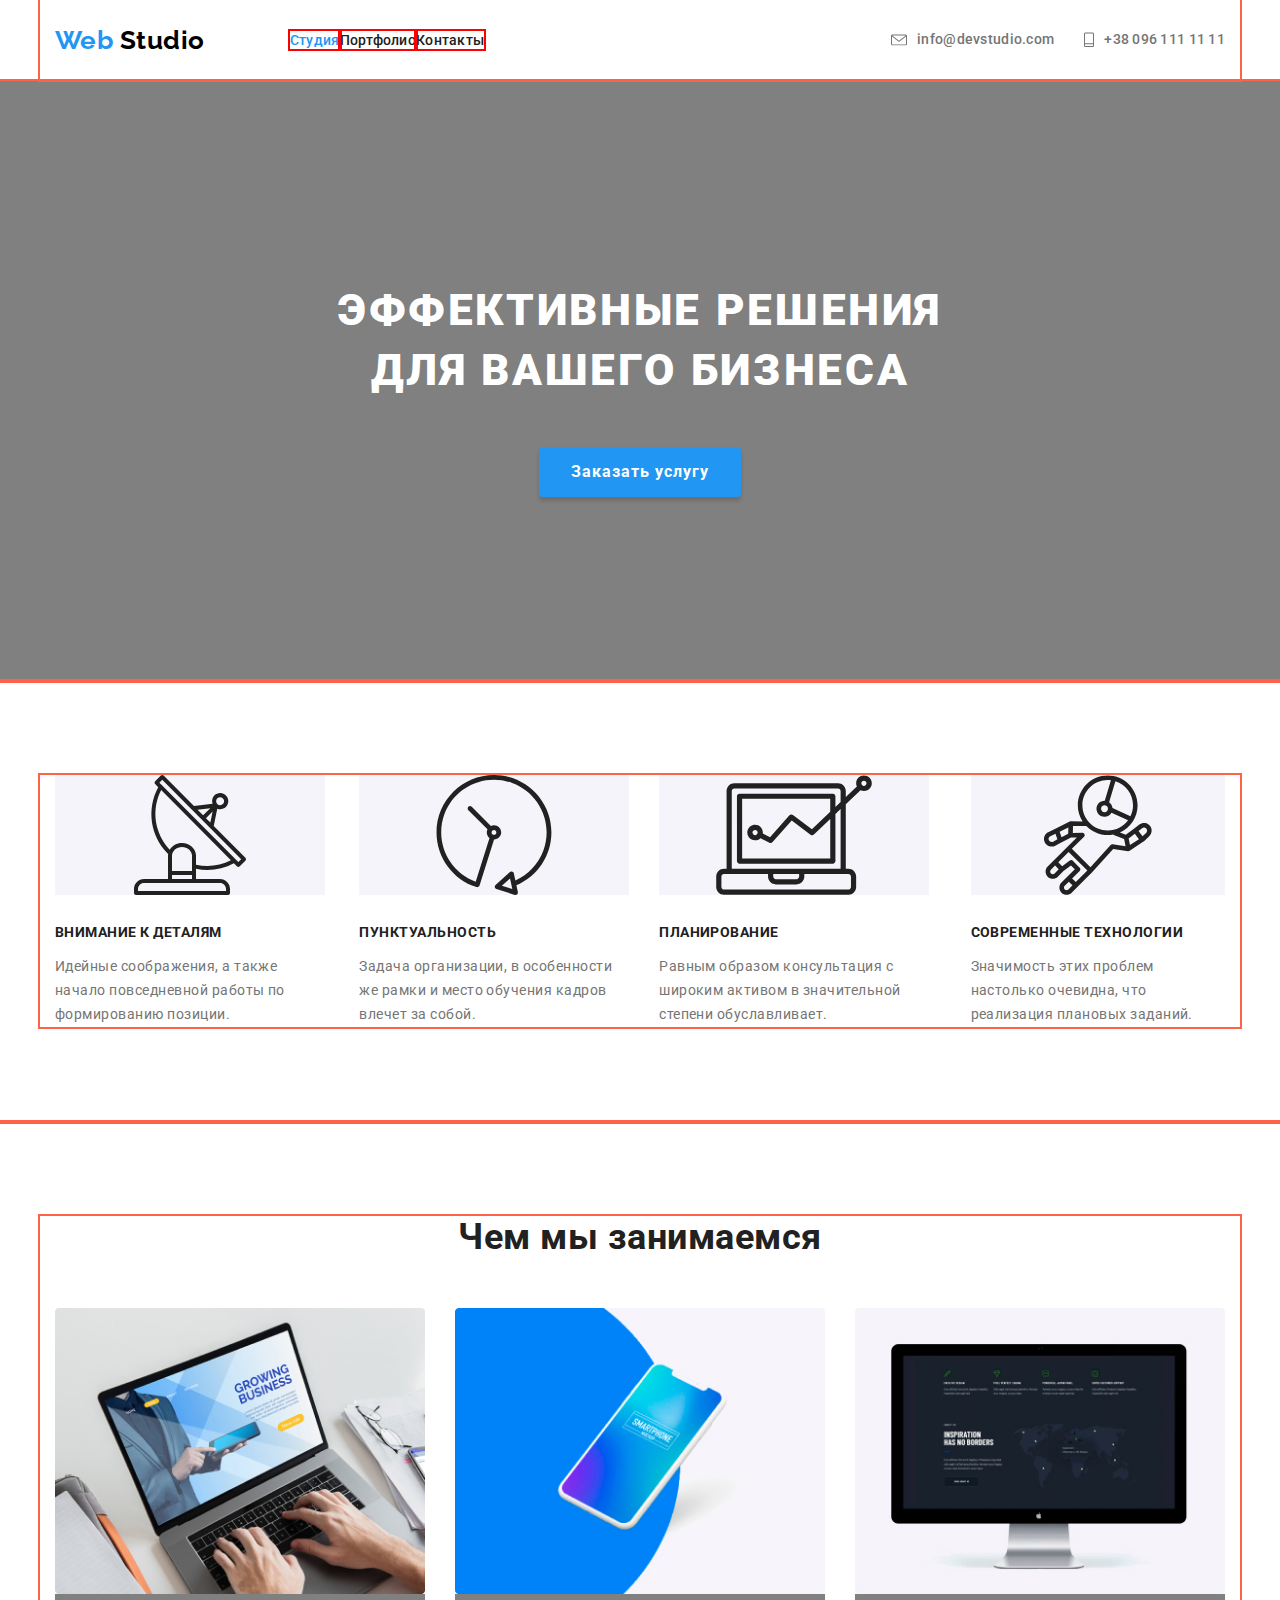
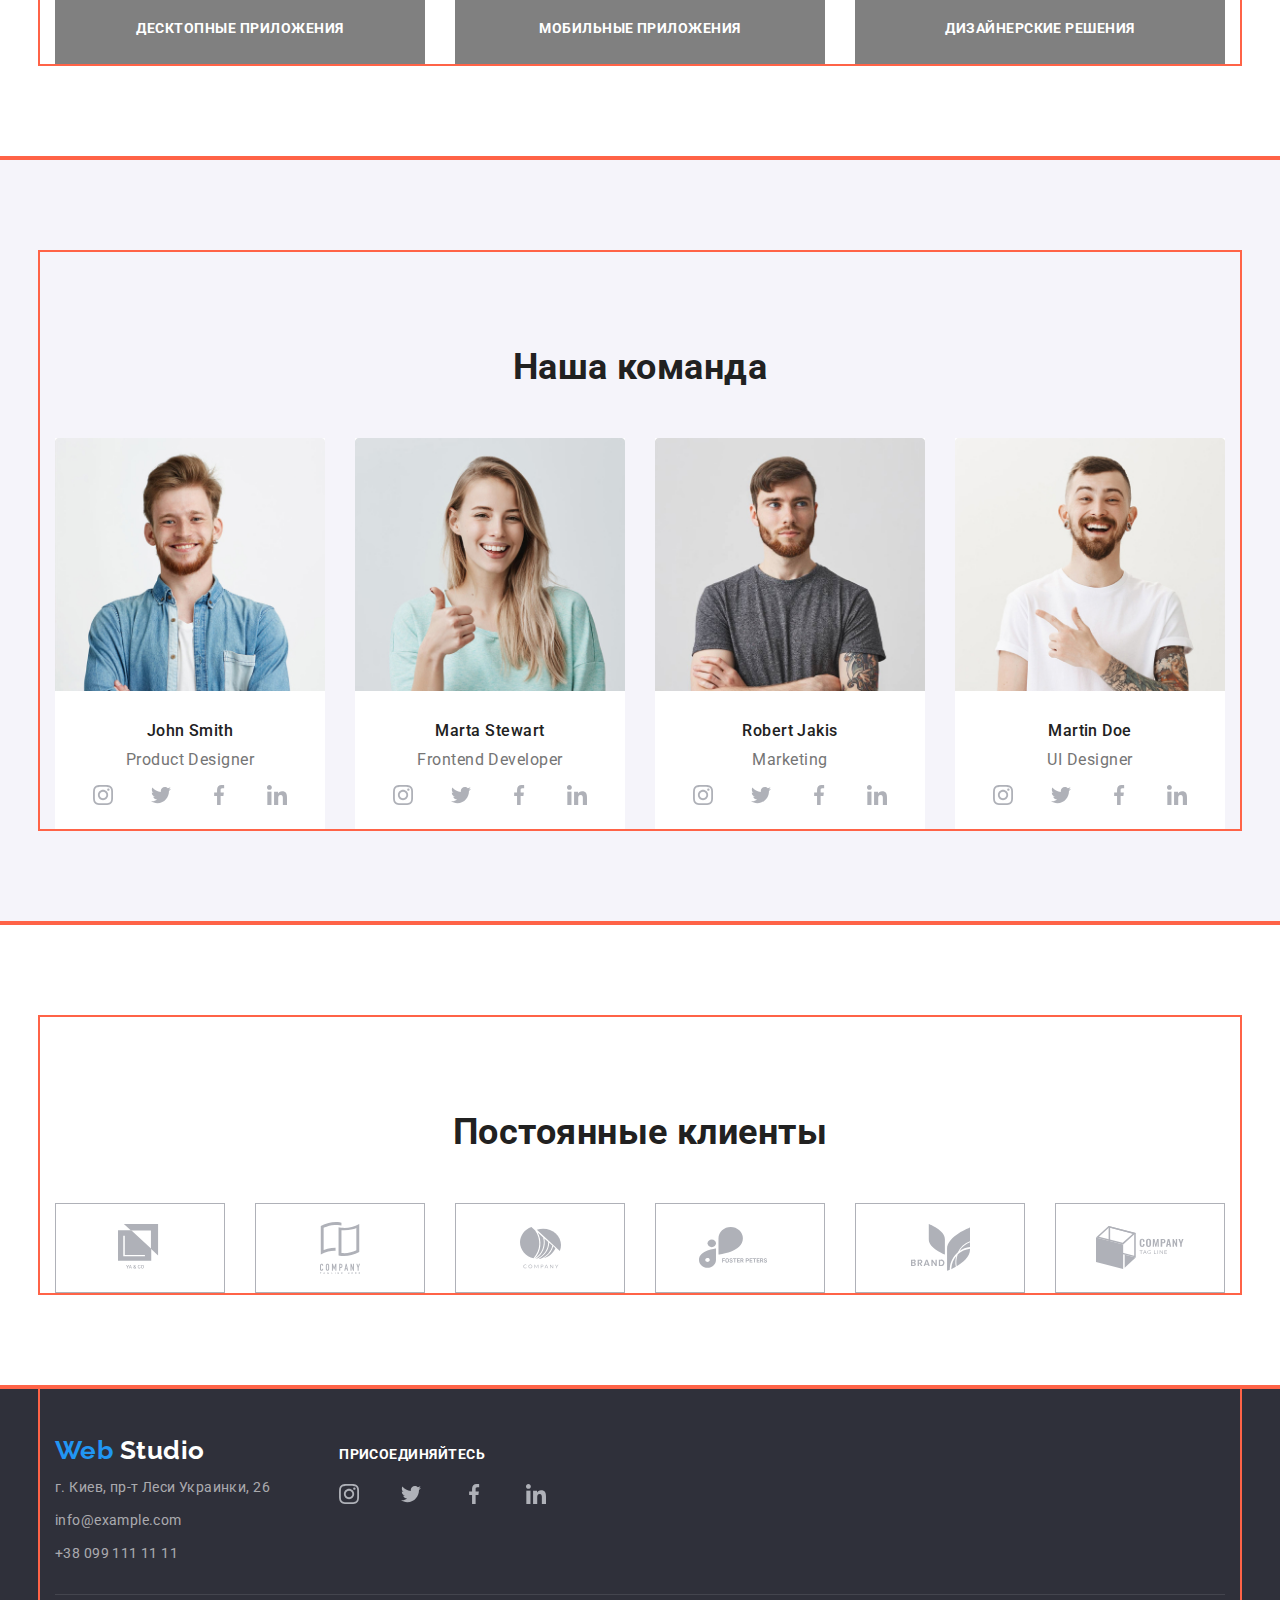
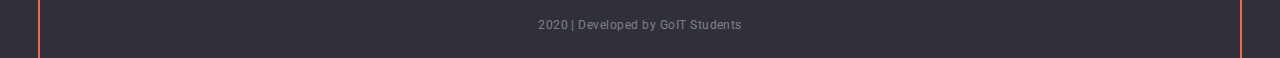
<file: index.html>
<!DOCTYPE html>
<html lang="en">
  <head>
    <meta charset="UTF-8" />
    <meta name="viewport" content="width=device-width, initial-scale=1.0" />
    <title>Document</title>
    <link href="https://fonts.googleapis.com/css2?family=Raleway:wght@700&family=Roboto:wght@400;500;700;900&display=swap" rel="stylesheet" />
    <link rel="stylesheet" href="https://cdnjs.cloudflare.com/ajax/libs/modern-normalize/0.6.0/modern-normalize.min.css" />
    <link rel="stylesheet" href="./css/styles.css" />
  </head>

  <body>
    <!-- Шапка сайта -->
    <header class="page-header">
      <div class="container main-nav">
        <nav class="logo-nav">
          <a href="" class="logo"><span class="logo-web">Web</span> <span class="logo-studio">Studio</span></a>
          <ul class="site-nav">
            <li class="item"><a href="" class="link current">Студия</a></li>
            <li class="item"><a href="./portfolio.html" class="link">Портфолио</a></li>
            <li class="item"><a href="" class="link">Контакты</a></li>
          </ul>
        </nav>

        <ul class="mail-tel-info">
          <li class="item mail-tel-box">
            <img src="./images/image-mail.svg" alt="Піктограма пошти" width="16" height="11" />
            <a href="mailto:info@devstudio.com" class="mail">info@devstudio.com</a>
          </li>
          <li class="item mail-tel-box">
            <img src="./images/image-tel.svg" alt="Піктограма телефону" width="10" height="14" />
            <a href="tel:+380961111111" class="tel">+38 096 111 11 11</a>
          </li>
        </ul>
      </div>
    </header>
    <main>
      <!--Герой-->
      <div class="hero">
        <h1 class="hero-title">
          эффективные решения <br />
          для вашего бизнеса
        </h1>
        <a href="" class="hero-button">Заказать услугу</a>
      </div>

      <!--Soft-->
      <section class="section line">
        <div class="container">
          <h2 class="section-title no-visual">Навички</h2>
          <ul class="soft-list list">
            <li class="item">
              <img class="soft-img" src="./images/soft-1.svg" alt="антена" width="65" height="70" />
              <h3 class="section-soft">Внимание к деталям</h3>
              <p class="soft-details">Идейные соображения, а также начало повседневной работы по формированию позиции.</p>
            </li>
            <li class="item">
              <img class="soft-img" src="./images/soft-2.svg" alt="годинник" width="67" height="70" />
              <h3 class="section-soft">Пунктуальность</h3>
              <p class="soft-details">Задача организации, в особенности же рамки и место обучения кадров влечет за собой.</p>
            </li>
            <li class="item">
              <img class="soft-img" src="./images/soft-3.svg" alt="ноутбук" width="70" height="54" />
              <h3 class="section-soft">Планирование</h3>
              <p class="soft-details">Равным образом консультация с широким активом в значительной степени обуславливает.</p>
            </li>
            <li class="item">
              <img class="soft-img" src="./images/soft-4.svg" alt="космонавт" width="55" height="61" />
              <h3 class="section-soft">Современные технологии</h3>
              <p class="soft-details">Значимость этих проблем настолько очевидна, что реализация плановых заданий.</p>
            </li>
          </ul>
        </div>
      </section>

      <!--Tech-->
      <section class="section">
        <div class="container">
          <h2 class="section-title">Чем мы занимаемся</h2>
          <ul class="tech-list list">
            <li class="item">
              <img src="./images/tech-1.jpg" alt="десктоп" width="370" height="294" />
              <h3 class="section-work">Десктопные приложения</h3>
            </li>
            <li class="item">
              <img src="./images/tech-2.jpg" alt="телефон" width="370" height="294" />
              <h3 class="section-work">Мобильные приложения</h3>
            </li>
            <li class="item">
              <img src="./images/tech-3.jpg" alt="монітор" width="370" height="294" />
              <h3 class="section-work">Дизайнерские решения</h3>
            </li>
          </ul>
        </div>
      </section>

      <!--Our team-->
      <section class="section background-color">
        <div class="container">
          <h2 class="section-title team">Наша команда</h2>
          <ul class="team-list list">
            <li class="item">
              <img src="./images/team-John-Smith.jpg" alt="photo John Smith" width="270" height="260" />
              <h3 class="team-name">John Smith</h3>
              <p class="team-position">Product Designer</p>
              <ul class="team-social-logo">
                <li>
                  <a href=""><img class="item-logo" src="./images/logo-instagram.svg" alt="logo-instagram" width="20" height="20" /></a>
                </li>
                <li>
                  <a href=""><img class="item-logo" src="./images/logo-twitter.svg" alt="logo-twitter" width="20" height="20" /></a>
                </li>
                <li>
                  <a href=""><img class="item-logo" src="./images/logo-facebook.svg" alt="logo-facebook" width="20" height="20" /></a>
                </li>
                <li>
                  <a href=""><img class="item-logo" src="./images/logo-linkedin.svg" alt="logo-linkedin" width="20" height="20" /></a>
                </li>
              </ul>
            </li>
            <li class="item">
              <img src="./images/team-Marta-Stewart.jpg" alt="photo Marta Stewart" width="270" height="260" />
              <h3 class="team-name">Marta Stewart</h3>
              <p class="team-position">Frontend Developer</p>
              <ul class="team-social-logo">
                <li>
                  <a href=""><img class="item-logo" src="./images/logo-instagram.svg" alt="logo-instagram" width="20" height="20" /></a>
                </li>
                <li>
                  <a href=""><img class="item-logo" src="./images/logo-twitter.svg" alt="logo-twitter" width="20" height="20" /></a>
                </li>
                <li>
                  <a href=""><img class="item-logo" src="./images/logo-facebook.svg" alt="logo-facebook" width="20" height="20" /></a>
                </li>
                <li>
                  <a href=""><img class="item-logo" src="./images/logo-linkedin.svg" alt="logo-linkedin" width="20" height="20" /></a>
                </li>
              </ul>
            </li>
            <li class="item">
              <img src="./images/team-Robert-Jakis.jpg" alt="photo Robert Jakis" width="270" height="260" />
              <h3 class="team-name">Robert Jakis</h3>
              <p class="team-position">Marketing</p>
              <ul class="team-social-logo">
                <li>
                  <a href=""><img class="item-logo" src="./images/logo-instagram.svg" alt="logo-instagram" width="20" height="20" /></a>
                </li>
                <li>
                  <a href=""><img class="item-logo" src="./images/logo-twitter.svg" alt="logo-twitter" width="20" height="20" /></a>
                </li>
                <li>
                  <a href=""><img class="item-logo" src="./images/logo-facebook.svg" alt="logo-facebook" width="20" height="20" /></a>
                </li>
                <li>
                  <a href=""><img class="item-logo" src="./images/logo-linkedin.svg" alt="logo-linkedin" width="20" height="20" /></a>
                </li>
              </ul>
            </li>
            <li class="item">
              <img src="./images/team-Martin-Doe.jpg" alt="photo Martin Doe" width="270" height="260" />
              <h3 class="team-name">Martin Doe</h3>
              <p class="team-position">UI Designer</p>
              <ul class="team-social-logo">
                <li>
                  <a href=""><img class="item-logo" src="./images/logo-instagram.svg" alt="logo-instagram" width="20" height="20" /></a>
                </li>
                <li>
                  <a href=""><img class="item-logo" src="./images/logo-twitter.svg" alt="logo-twitter" width="20" height="20" /></a>
                </li>
                <li>
                  <a href=""><img class="item-logo" src="./images/logo-facebook.svg" alt="logo-facebook" width="20" height="20" /></a>
                </li>
                <li>
                  <a href=""><img class="item-logo" src="./images/logo-linkedin.svg" alt="logo-linkedin" width="20" height="20" /></a>
                </li>
              </ul>
            </li>
          </ul>
        </div>
      </section>

      <!--Regular customers-->
      <section class="section">
        <div class="container">
          <h2 class="section-title customers">Постоянные клиенты</h2>
          <ul class="customers-list list">
            <li class="item">
              <a href=""><img class="item-logo" src="./images/customers-logo-1.svg" alt="customers-logo-1" width="44" height="48" /></a>
            </li>
            <li class="item">
              <a href=""><img class="item-logo" src="./images/customers-logo-2.svg" alt="customers-logo-2" width="40" height="52" /></a>
            </li>
            <li class="item">
              <a href=""><img class="item-logo" src="./images/customers-logo-3.svg" alt="customers-logo-3" width="41" height="41" /></a>
            </li>
            <li class="item">
              <a href=""><img class="item-logo" src="./images/customers-logo-4.svg" alt="customers-logo-4" width="82" height="41" /></a>
            </li>
            <li class="item">
              <a href=""><img class="item-logo" src="./images/customers-logo-5.svg" alt="customers-logo-5" width="59" height="47" /></a>
            </li>
            <li class="item">
              <a href=""><img class="item-logo" src="./images/customers-logo-6.svg" alt="customers-logo-6" width="88" height="44" /></a>
            </li>
          </ul>
        </div>
      </section>
    </main>

    <footer class="footer section no-padding">
      <div class="container">
        <div class="footer-container">
          <!--Address-->
          <div class="adress-container">
            <a href="" class="logo"><span class="logo-web">Web</span> <span class="logo-studio-footer">Studio</span></a>
            <address class="adress">
              <p class="mailtel city">г. Киев, пр-т Леси Украинки, 26</p>
              <p class="mailtel">info@example.com</p>
              <p class="mailtel">+38 099 111 11 11</p>
            </address>
          </div>
          <!--Join-->
          <div class="join-container">
            <p class="footer-title">присоединяйтесь</p>
            <ul class="list footer-social-logo">
              <li class="item">
                <a href=""><img class="item-logo" src="./images/logo-instagram.svg" alt="logo-instagram" width="20" height="20" /></a>
              </li>
              <li class="item">
                <a href=""><img class="item-logo" src="./images/logo-twitter.svg" alt="logo-twitter" width="20" height="20" /></a>
              </li>
              <li class="item">
                <a href=""><img class="item-logo" src="./images/logo-facebook.svg" alt="logo-facebook" width="20" height="20" /></a>
              </li>
              <li class="item">
                <a href=""><img class="item-logo" src="./images/logo-linkedin.svg" alt="logo-linkedin" width="20" height="20" /></a>
              </li>
            </ul>
          </div>
        </div>
        <p class="developers">2020 | Developed by GoIT Students</p>
      </div>
    </footer>
  </body>
</html>
</file>
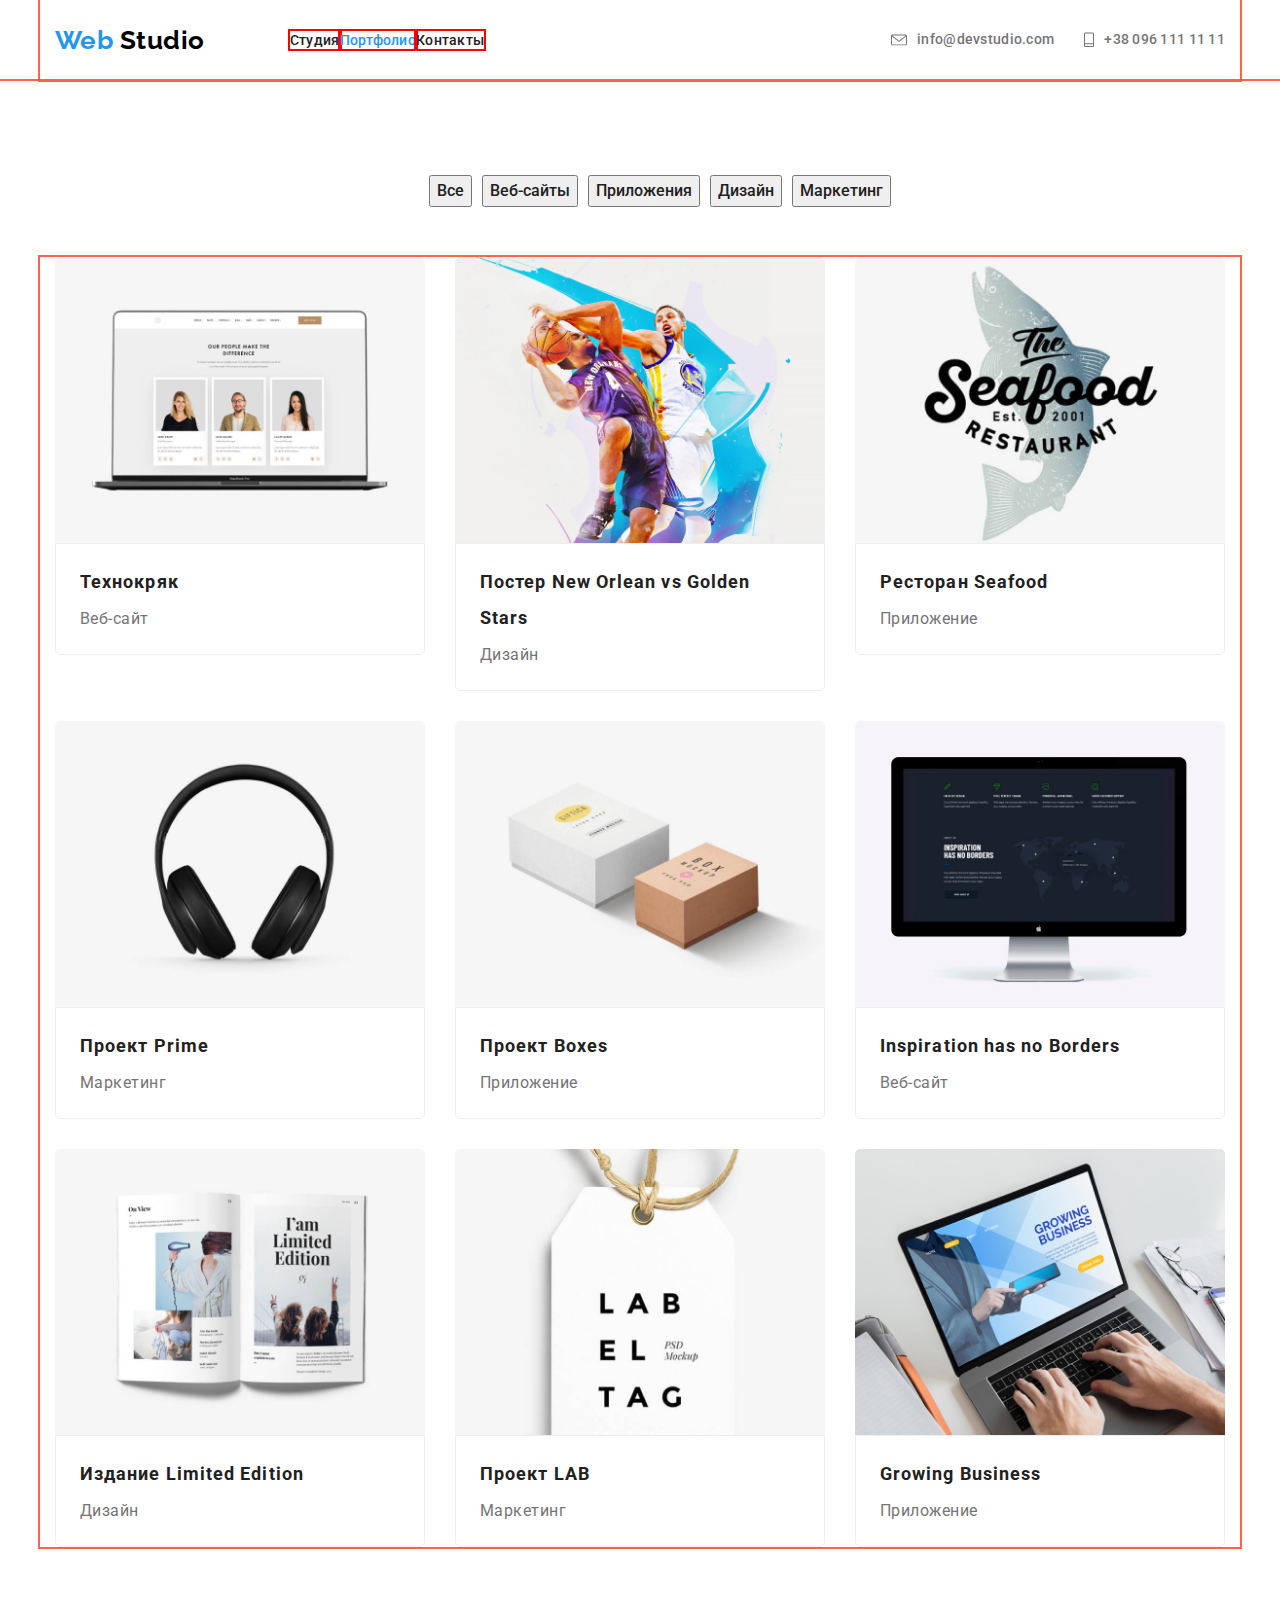
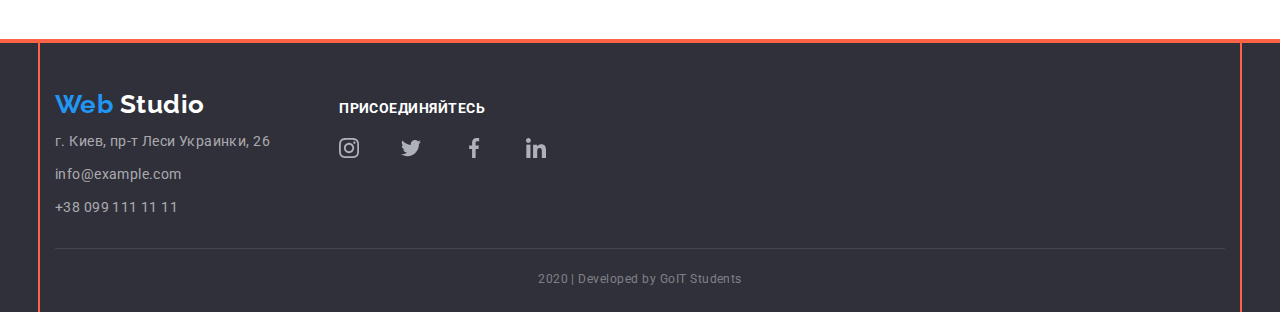
<file: portfolio.html>
<!DOCTYPE html>
<html lang="en">
  <head>
    <meta charset="UTF-8" />
    <meta name="viewport" content="width=device-width, initial-scale=1.0" />
    <title>Document</title>
    <link href="https://fonts.googleapis.com/css2?family=Raleway:wght@700&family=Roboto:wght@400;500;700;900&display=swap" rel="stylesheet" />
    <link rel="stylesheet" href="https://cdnjs.cloudflare.com/ajax/libs/modern-normalize/0.6.0/modern-normalize.min.css" />
    <link rel="stylesheet" href="./css/styles.css" />
  </head>

  <body>
    <!-- Шапка сайта -->
    <header class="page-header">
      <div class="container main-nav">
        <nav class="logo-nav">
          <a href="" class="logo"><span class="logo-web">Web</span> <span class="logo-studio">Studio</span></a>
          <ul class="site-nav">
            <li class="item"><a href="./index.html" class="link">Студия</a></li>
            <li class="item"><a href="./portfolio.html" class="link current">Портфолио</a></li>
            <li class="item"><a href="" class="link">Контакты</a></li>
          </ul>
        </nav>

        <ul class="mail-tel-info">
          <li class="item mail-tel-box">
            <img src="./images/image-mail.svg" alt="Піктограма пошти" width="16" height="11" />
            <a href="mailto:info@devstudio.com" class="mail">info@devstudio.com</a>
          </li>
          <li class="item mail-tel-box">
            <img src="./images/image-tel.svg" alt="Піктограма телефону" width="10" height="14" />
            <a href="tel:+380961111111" class="tel">+38 096 111 11 11</a>
          </li>
        </ul>
      </div>
    </header>

    <!-- Головний блок -->
    <main class="section portfolio">
      <section>
        <div class="unknown">
          <h1 class="portfolio-projects">My projects</h1>
          <!-- Фільтр проектів -->
          <ul class="button block">
            <li><button class="button-portfolio no-margin" type="button">Все</button></li>
            <li><button class="button-portfolio" type="button">Веб-сайты</button></li>
            <li><button class="button-portfolio" type="button">Приложения</button></li>
            <li><button class="button-portfolio" type="button">Дизайн</button></li>
            <li><button class="button-portfolio" type="button">Маркетинг</button></li>
          </ul>

          <!-- Перелік проектів -->
          <ul class="list-projects container flex">
            <li class="flex-element">
              <a href="" class="link-projects">
                <img class="filter-picture" src="./images/pfl1-tehnokryak.jpg" alt="pfl1-tehnokryak" width="370" height="294" />
                <div class="card-content">
                  <h2 class="filter-project">Технокряк</h2>
                  <p class="filter-name">Веб-сайт</p>
                </div>
                <p class="filter-details">
                  Технокряк это современная площадка распространения коронавируса. Компании используют эту платформу для цифрового шпионажа и атак на защищённые
                  сервера конкурентов.
                </p>
              </a>
            </li>
            <li class="flex-element">
              <a href="" class="link-projects">
                <img class="filter-picture" src="./images/pfl2-poster-new-orlean.jpg" alt="pfl2-poster-new-orlean" width="370" height="294" />
                <div class="card-content">
                  <h2 class="filter-project">Постер New Orlean vs Golden Stars</h2>
                  <p class="filter-name">Дизайн</p>
                </div>
                <p class="filter-details">
                  Технокряк это современная площадка распространения коронавируса. Компании используют эту платформу для цифрового шпионажа и атак на защищённые
                  сервера конкурентов.
                </p>
              </a>
            </li>
            <li class="flex-element">
              <a href="" class="link-projects">
                <img class="filter-picture" src="./images/pfl3-rastaurant-seafood.jpg" alt="pfl3-rastaurant-seafood" width="370" height="294" />
                <div class="card-content">
                  <h2 class="filter-project">Ресторан Seafood</h2>
                  <p class="filter-name">Приложение</p>
                </div>
                <p class="filter-details">
                  Технокряк это современная площадка распространения коронавируса. Компании используют эту платформу для цифрового шпионажа и атак на защищённые
                  сервера конкурентов.
                </p>
              </a>
            </li>
            <li class="flex-element">
              <a href="" class="link-projects">
                <img class="filter-picture" src="./images/pfl4-project-prime.jpg" alt="pfl4-project-prime" width="370" height="294" />

                <div class="card-content">
                  <h2 class="filter-project">Проект Prime</h2>
                  <p class="filter-name">Маркетинг</p>
                </div>
                <p class="filter-details">
                  Технокряк это современная площадка распространения коронавируса. Компании используют эту платформу для цифрового шпионажа и атак на защищённые
                  сервера конкурентов.
                </p>
              </a>
            </li>
            <li class="flex-element">
              <a href="" class="link-projects">
                <img class="filter-picture" src="./images/pfl5-project-boxes.jpg" alt="pfl5-project-boxes" width="370" height="294" />

                <div class="card-content">
                  <h2 class="filter-project">Проект Boxes</h2>
                  <p class="filter-name">Приложение</p>
                </div>
                <p class="filter-details">
                  Технокряк это современная площадка распространения коронавируса. Компании используют эту платформу для цифрового шпионажа и атак на защищённые
                  сервера конкурентов.
                </p>
              </a>
            </li>
            <li class="flex-element">
              <a href="" class="link-projects">
                <img class="filter-picture" src="./images/pfl6-inspiration.jpg" alt="pfl6-inspiration" width="370" height="294" />

                <div class="card-content">
                  <h2 class="filter-project">Inspiration has no Borders</h2>
                  <p class="filter-name">Веб-сайт</p>
                </div>
                <p class="filter-details">
                  Технокряк это современная площадка распространения коронавируса. Компании используют эту платформу для цифрового шпионажа и атак на защищённые
                  сервера конкурентов.
                </p>
              </a>
            </li>
            <li class="flex-element">
              <a href="" class="link-projects">
                <img class="filter-picture" src="./images/pfl7-magazin-limited-edition.jpg" alt="pfl7-magazin-limited-edition" width="370" height="294" />

                <div class="card-content">
                  <h2 class="filter-project">Издание Limited Edition</h2>
                  <p class="filter-name">Дизайн</p>
                </div>
                <p class="filter-details">
                  Технокряк это современная площадка распространения коронавируса. Компании используют эту платформу для цифрового шпионажа и атак на защищённые
                  сервера конкурентов.
                </p>
              </a>
            </li>
            <li class="flex-element">
              <a href="" class="link-projects">
                <img class="filter-picture" src="./images/pfl8-project-lab.jpg" alt="pfl8-project-lab" width="370" height="294" />

                <div class="card-content">
                  <h2 class="filter-project">Проект LAB</h2>
                  <p class="filter-name">Маркетинг</p>
                </div>
                <p class="filter-details">
                  Технокряк это современная площадка распространения коронавируса. Компании используют эту платформу для цифрового шпионажа и атак на защищённые
                  сервера конкурентов.
                </p>
              </a>
            </li>
            <li class="flex-element">
              <a href="" class="link-projects">
                <img class="filter-picture" src="./images/pfl9-growing-business.jpg" alt="pfl9-growing-business" width="370" height="294" />

                <div class="card-content">
                  <h2 class="filter-project">Growing Business</h2>
                  <p class="filter-name">Приложение</p>
                </div>
                <p class="filter-details">
                  Технокряк это современная площадка распространения коронавируса. Компании используют эту платформу для цифрового шпионажа и атак на защищённые
                  сервера конкурентов.
                </p>
              </a>
            </li>
          </ul>
        </div>
      </section>
    </main>

    <footer class="footer section no-padding">
      <div class="container">
        <div class="footer-container">
          <!--Address-->
          <div class="adress-container">
            <a href="" class="logo"><span class="logo-web">Web</span> <span class="logo-studio-footer">Studio</span></a>
            <address class="adress">
              <p class="mailtel city">г. Киев, пр-т Леси Украинки, 26</p>
              <p class="mailtel">info@example.com</p>
              <p class="mailtel">+38 099 111 11 11</p>
            </address>
          </div>
          <!--Join-->
          <div class="join-container">
            <p class="footer-title">присоединяйтесь</p>
            <ul class="list footer-social-logo">
              <li class="item">
                <a href=""><img class="item-logo" src="./images/logo-instagram.svg" alt="logo-instagram" width="20" height="20" /></a>
              </li>
              <li class="item">
                <a href=""><img class="item-logo" src="./images/logo-twitter.svg" alt="logo-twitter" width="20" height="20" /></a>
              </li>
              <li class="item">
                <a href=""><img class="item-logo" src="./images/logo-facebook.svg" alt="logo-facebook" width="20" height="20" /></a>
              </li>
              <li class="item">
                <a href=""><img class="item-logo" src="./images/logo-linkedin.svg" alt="logo-linkedin" width="20" height="20" /></a>
              </li>
            </ul>
          </div>
        </div>
        <p class="developers">2020 | Developed by GoIT Students</p>
      </div>
    </footer>
  </body>
</html>
</file>
<file: css/styles.css>
:root {
  --primary-text-color: #212121;
  --second-text-color: #757575;
  --white-color: #ffffff;
  --hover-logo-web-color: #2196f3;
  --logo-studio-color: #000000;
  --temporary-background-color: #808080;
  --button-background-color: #f5f4fa;
  --footer-background-color: #2f303a;
}
.container {
  margin-left: auto;
  margin-right: auto;
  padding-left: 15px;
  padding-right: 15px;
  width: 1200px;
  outline: 2px solid tomato;
}
body {
  background-color: var(--white-color);
  color: var(--primary-text-color);
  font-family: Roboto, sans-serif;
  letter-spacing: 0.03em;
}
.list {
  margin-top: 0px;
  margin-bottom: 0px;
  list-style: none;
}

li {
  list-style: none;
}

.link {
  text-decoration: none;
}

button {
  font-family: inherit;
}

/* Page header */
.page-header {
  background-color: var(--white-color);
  margin-bottom: 0px;
  border-bottom: 1px solid #ececec;
}

/* logo */
.logo {
  /* padding-bottom: 10px; */

  text-decoration: none;
  font-family: raleway, sans-serif;
  font-weight: 700;
  font-size: 26px;
  line-height: 1.19;
}
.logo-web {
  color: var(--hover-logo-web-color);
}
.logo-studio {
  color: var(--logo-studio-color);
}

.logo-nav {
  display: flex;
  align-items: center;
}
/* site-nav */

.site-nav {
  display: flex;
  margin-left: 85px;
  padding-left: 0px;
}
.site-nav .item {
  padding-left: 0px;
  outline: 2px solid red;
  /* background-color: green; */
}

/* .site-nav .item + .item {
  margin-left: 50px;
}
/* ДРУГИЙ ВАРІАНТ ДОАБАВИТИ марджини між елемнтами .site-nav .item:not(:last-child) {
  margin-right: 50px;
} */
.site-nav .link {
  padding-top: 32px;
  padding-bottom: 32px;
}
.site-nav .link {
  color: var(--primary-text-color);
  font-weight: 500;
  font-size: 14px;
  line-height: 1.2;
  letter-spacing: 0.02em;
}

.site-nav .link.current {
  color: var(--hover-logo-web-color);
}
.tel,
.mail {
  color: var(--second-text-color);
  text-decoration: none;

  font-weight: 500;
  font-size: 14px;
  line-height: 1.14;
  letter-spacing: 0.02em;
}

.site-nav .link:hover,
.site-nav .link:focus {
  color: var(--hover-logo-web-color);
}

.mail:hover,
.tel:hover {
  color: var(--hover-logo-web-color);
}
.mail-tel-info {
  display: flex;
  margin-left: auto;
  padding-left: 0px;

  margin-top: 0px;
  margin-bottom: 0px;
}

.mail-tel-info .item + .item {
  margin-left: 30px;
}

.main-nav {
  display: flex;
  align-items: center;
  height: 80px;
}
.mail-tel-box {
  display: flex;
}
.mail-tel-box .mail,
.mail-tel-box .tel {
  margin-left: 10px;
}

/* hero */
.hero {
  outline: 2px solid tomato;
  height: 600px;

  background-color: var(--temporary-background-color);
  text-align: center;
}

.hero > .hero-title {
  padding-top: 200px;
  margin-top: 0px;
  margin-bottom: 0px;
  padding-bottom: 46px;
  color: var(--white-color);

  font-weight: 900;
  font-size: 44px;
  line-height: 1.36;
  letter-spacing: 0.06em;
  text-transform: uppercase;
}

.hero-button {
  display: inline-block;
  border-radius: 4px;
  padding: 10px 32px;
  min-width: 200px;
  text-decoration: none;

  color: var(--white-color);
  background-color: var(--hover-logo-web-color);
  box-shadow: 0px 4px 4px rgba(0, 0, 0, 0.15);
  font-weight: 700;
  font-size: 16px;
  line-height: 1.88;
  letter-spacing: 0.06em;
}

/* section */

.section {
  padding-top: 94px;
  padding-bottom: 94px;
  outline: 2px solid tomato;
}

.section-title {
  margin-top: 0px;
  margin-bottom: 0px;

  font-weight: 700;
  font-size: 36px;
  line-height: 1.17;
  text-align: center;
}
/* Soft */
.section-title.no-visual {
  display: none;
}
.soft-list {
  display: flex;
  padding-left: 0px;
  justify-content: space-between;
}

.soft-list .item + .item {
  margin-left: 30px;
}

.section-soft {
  margin-top: 30px;
  margin-bottom: 10px;

  font-size: 14px;
  line-height: 1.14;
  text-transform: uppercase;
}

.soft-details {
  margin-bottom: 0px;

  font-size: 14px;
  line-height: 1.71;
  color: var(--second-text-color);
}
.soft-img {
  width: 270px;
  height: 120px;
  background-color: var(--button-background-color);
}
.soft-img:hover,
.soft-img:focus {
  background-color: var(--hover-logo-web-color);
}

.line {
  border-bottom: 1px solid #ececec;
}
/* Tech */
.tech-list {
  display: flex;
}
.tech-list .item + .item {
  margin-left: 30px;
}

.tech-list.list {
  padding-left: 0px;
  justify-content: center;
}

.section-title {
  margin-bottom: 50px;
}

.section-work {
  display: flex;
  margin-top: 0px;
  margin-bottom: 0px;
  padding-top: 27px;
  padding-bottom: 27px;
  /* width: 370px;
  height: 70px; */
  align-items: center;
  justify-content: center;

  color: var(--white-color);
  background-color: var(--temporary-background-color);
  font-family: Roboto;
  font-weight: 700;
  font-size: 14px;
  line-height: 1.14;
  text-align: center;
  text-transform: uppercase;
}

img {
  display: block;
  max-width: 100%;
  height: auto;
}

/* Team */
.team-list {
  display: flex;
}

.team-list.list {
  justify-content: center;
  padding-left: 0px;
}

.team-list .item + .item {
  margin-left: 30px;
}

.team-social-logo {
  display: flex;
  justify-content: space-evenly;
  padding-left: 0px;
}

.team-social-logo .item-logo:hover {
  background-color: var(--hover-logo-web-color);
}

.team-list .item {
  padding-bottom: 24px;
  background-color: var(--white-color);
}

.section .team-name {
  font-weight: 500;
  font-size: 16px;
  line-height: 1.19;
  text-align: center;
  margin-top: 30px;
  margin-bottom: 10px;
}

.section .team-position {
  /* margin-top: 10px; */
  margin-bottom: 16px;
  margin-top: 0px;
  font-weight: 400;
  font-size: 16px;
  line-height: 1.19;
  text-align: center;
  color: var(--second-text-color);
}

.section.background-color {
  background-color: var(--button-background-color);
}

.section-title.team {
  padding-top: 94px;
  margin-bottom: 50px;
}

/* Regular customers */
.customers-list {
  display: flex;
}

.customers-list.list {
  padding-left: 0px;
}

.section-title.customers {
  padding-top: 94px;
  margin-bottom: 50px;
}
.customers-list .item {
  display: flex;

  justify-content: center;
  align-items: center;
  border: 1px solid #afb1b8;
  width: 170px;
  height: 90px;
}
.customers-list .item:hover,
.customers-list .item:focus {
  border-color: var(--hover-logo-web-color);
}

.customers-list .item + .item {
  margin-left: 30px;
}

/* footer */
.footer-container {
  display: flex;
  align-items: baseline;
  border-bottom: 1px solid rgba(255, 255, 255, 0.1);
}
.join-container {
  padding-left: 69px;
  /* padding-top: 56px; */
}
.footer {
  outline: 2px solid tomato;
  background-color: var(--footer-background-color);
}
.adress-container .adress {
  color: var(--white-color);
  padding-top: 10px;

  font-size: 14px;
  line-height: 1.71;
  letter-spacing: 0.03em;
}
.adress-container {
  padding-top: 48px;
  padding-bottom: 28px;
}

.adress .mailtel:nth-child(-n + 2) {
  padding-bottom: 9px;
}
.footer-social-logo {
  display: flex;
  width: 207px;
  justify-content: space-between;
  padding-left: 0px;
}

.footer .logo-studio-footer {
  color: var(--white-color);
}
.footer-social-logo .item + item {
  padding-left: 10px;
}
.adress > .mailtel {
  color: rgba(255, 255, 255, 0.6);
  font-style: normal;
  margin-top: 0px;
  margin-bottom: 0px;
}
.adress .city {
  font-style: normal;
  margin-top: 0px;
  margin-bottom: 0px;
}
/* .adress .city,
.adress .mailtel {
  padding-bottom: 6px;
} */

.join-container .footer-title {
  margin-top: 0px;
  margin-bottom: 0px;
  padding-bottom: 21px;

  font-weight: 700;
  font-size: 14px;
  line-height: 1.14;
  text-transform: uppercase;
  color: var(--white-color);
}

.footer-social-logo .item-logo:hover {
  background-color: var(--hover-logo-web-color);
}

.developers {
  margin-bottom: 0px;
  margin-top: 0px;
  padding-bottom: 21px;
  padding-top: 18px;

  color: rgba(255, 255, 255, 0.4);
  font-size: 12px;
  line-height: 2;
  text-align: center;
}

/* ПОРТФОЛІО */
.section.portfolio {
  padding-top: 94px;
  padding-bottom: 94px;
  outline: 2px solid tomato;
}

.portfolio-projects {
  margin: 0px;
  display: none;
}

.button.block {
  display: flex;
  justify-content: center;

  margin-top: 0px;
  margin-bottom: 50px;
}

.container.flex {
  display: flex;
  flex-wrap: wrap;
  /* background-color: teal; */
}
.flex-element {
  width: 370px;
  /* background-color: tomato; */
  margin-right: 30px;
  margin-bottom: 30px;
  border-top-left-radius: 5px;
  border-top-right-radius: 5px;
  overflow: hidden;
}
.flex-element:nth-child(3n) {
  margin-right: 0px;
}
.flex-element:nth-last-child(-n + 3) {
  margin-bottom: 0px;
}

/*ЧОМУСЬ НЕ ПРЦЮЄ .block .button-portfolio + .button-portfolio {
  margin-left: 8px;
} */
/*ЧОМУСЬ НЕ ПРЦЮЄ .button-portfolio:not(:first-child) {
  margin-left: 8px;
} */
.button-portfolio {
  margin-left: 10px;
}
.button-portfolio.no-margin {
  margin-left: 0px;
}
.list-projects {
  margin-top: 0px;
  margin-bottom: 0px;
}
.link-projects {
  text-decoration: none;
  color: var(--primary-text-color);
}

.link-projects .filter-project {
  margin-top: 0px;
  margin-bottom: 0px;
  padding-left: 0px;
  padding-bottom: 4px;

  font-weight: 700;
  font-size: 18px;
  line-height: 2;
  letter-spacing: 0.06em;
}
/* .filter-picture {
  padding-bottom: 20px;
} */

.filter-name {
  margin-top: 0px;
  margin-bottom: 0px;
  padding-left: 0px;

  color: var(--second-text-color);
  font-weight: 400;
  font-size: 16px;
  line-height: 1.87;
}

.filter-details {
  display: none;

  color: var(--white-color);
  background-color: var(--temporary-background-color);

  font-size: 18px;
  line-height: 1.56;
}

.button .button-portfolio {
  color: var(--primary-text-color);
  font-weight: 500;
  font-size: 16px;
  line-height: 1.62;
}

.button .button-portfolio:hover,
.button .button-portfolio:focus {
  color: var(--white-color);
  background-color: var(--hover-logo-web-color);
}

.card-content {
  padding-left: 24px;
  padding-right: 24px;
  padding-top: 20px;
  padding-bottom: 20px;
  border: 1px solid #eeeeee;
  border-bottom-right-radius: 5px;
  border-bottom-left-radius: 5px;
}
.footer.section.no-padding {
  padding-top: 0px;
  padding-bottom: 0px;
}
</file>
